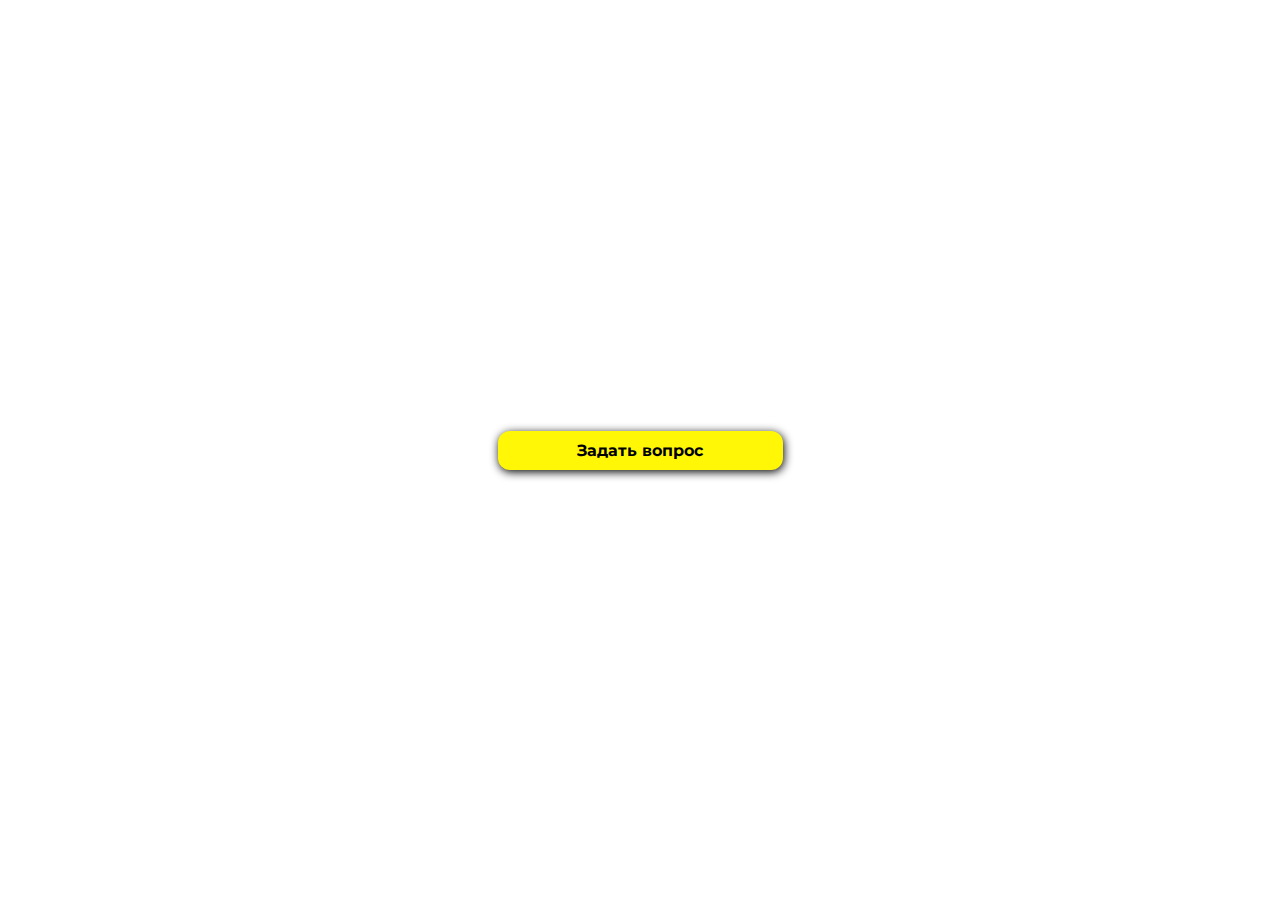
<file: ask_form/index.html>
<!DOCTYPE html>
<html lang="en">
<head>
    <meta charset="UTF-8">
    <meta name="viewport" content="width=device-width, initial-scale=1.0">
    <title>Задать вопрос</title>
    <link rel="stylesheet" href="styles.css">
</head>
<body>
    
    <main class="main">

        <button class="btn" id="show-modal-btn">
            Задать вопрос
        </button>

 

        <div class="modal">
            <div class="modal__form">
                <button class="close-modal-btn">X</button>

                <h2 class="form__title">Обратная связь</h2>

                <hr/>

                <form action="">

                    <label for="name" class="form__label">
                        Имя
                    </label>
                    <input type="text" placeholder="Введите имя" id="name">

                    <label for="email" class="form__label">
                        Почта
                    </label>
                    <input 
                        type="text" 
                        placeholder="Введите почту" 
                        id="email"
                        required
                        >

                    <label for="message" class="form__label">
                        Сообщение
                    </label>
                    <textarea class="form__textarea" name="message" placeholder="Введите сообщение" id="message"></textarea>

                    <button class="btn" id="submit-btn">Отправить</button>

                </form>
            </div>
            

            </button>
        </div>

    </main>

    <script src="https://ajax.googleapis.com/ajax/libs/jquery/3.7.1/jquery.min.js"></script>

    <script src="scripts.js"></script>
</body>
</html>
</file>
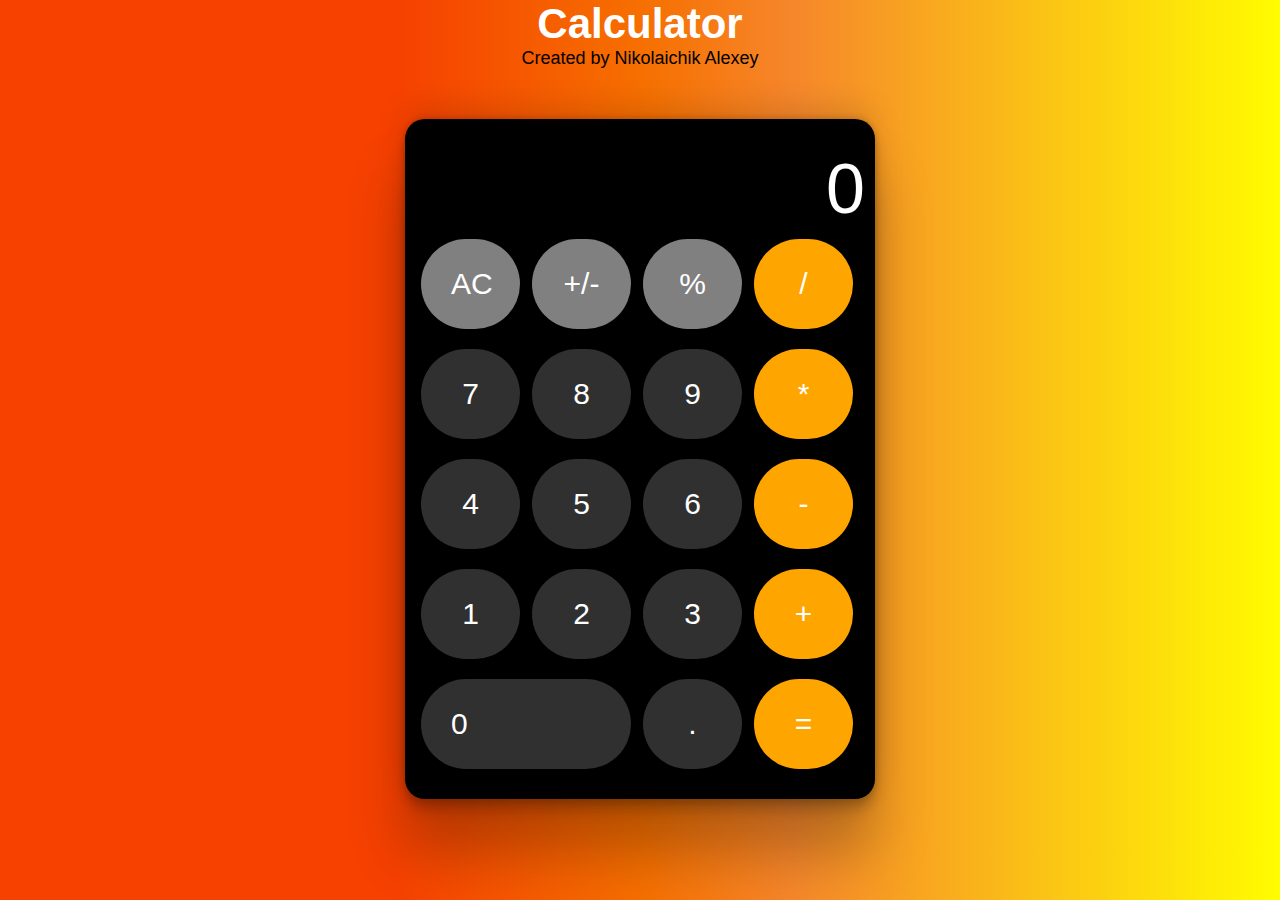
<file: calculator/index.html>
<!DOCTYPE html>
<html lang="en">
<head>
    <meta charset="UTF-8">
    <meta name="viewport" content="width=device-width, initial-scale=1.0">
    <title>Calculator</title>
    <link rel="stylesheet" href="style.css">
</head>
<body>
    
    <header class="header">
        <h1 class="title">Calculator</h1>
        <div class="author">Created by Nikolaichik Alexey</div>
    </header>

    <div class="calculator">
        <div class="display">0</div>
        <div class="buttons">
            <button class="button btn-grey">AC</button>
            <button class="button btn-grey">+/-</button>
            <button class="button btn-grey">%</button>
            <button class="button btn-orange">/</button>

            <button class="button">7</button>
            <button class="button">8</button>
            <button class="button">9</button>
            <button class="button btn-orange">*</button>

            <button class="button">4</button>
            <button class="button">5</button>
            <button class="button">6</button>
            <button class="button btn-orange">-</button>

            <button class="button">1</button>
            <button class="button">2</button>
            <button class="button">3</button>
            <button class="button btn-orange">+</button>

            <button class="button zero-btn">0</button>
            <button class="button">.</button>
            <button class="button btn-orange">=</button>
        </div>
    </div>

    <script src="main.js"></script>
</body>
</html>
</file>
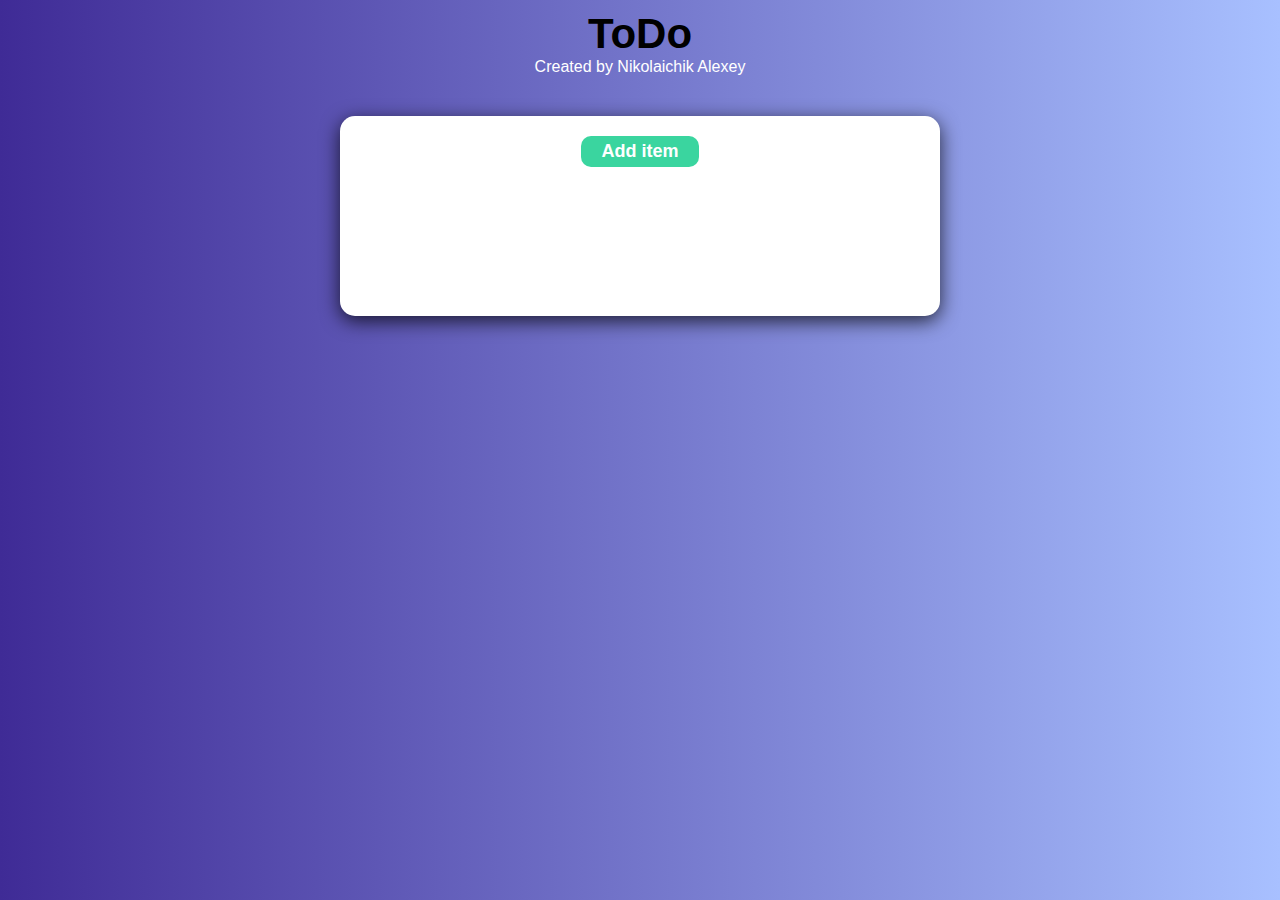
<file: todo/index.html>
<!DOCTYPE html>
<html lang="en">
<head>
    <meta charset="UTF-8">
    <meta name="viewport" content="width=device-width, initial-scale=1.0">
    <title>ToDo</title>
    <link rel="stylesheet" href="style.css">
</head>
<body>
    
    <header class="header">
        <h2 class="title">ToDo</h2>
        <p class="author">Created by Nikolaichik Alexey</p>
    </header>

    <div class="todo">
        <button class="button add-btn" id="add">
            Add item
        </button>
        
        <div class="item">
            <input type="checkbox" class="item-completed">
            <input type="text" class="item-description" placeholder="Write your task..." value="">
            <button class="button add-item">+</button>
        </div>

        <div id="items">
        </div>
    </div>

    <script src="main.js"></script>
</body>
</html>
</file>
<file: ask_form/styles.css>
@import url('fonts/fonts.css');

* {
    margin: 0;
    padding: 0;
    box-sizing: border-box;

    font-family: 'Montserrat';
    font-size: 16px;
}

.main {
    display: flex;
    align-items: center;
    justify-content: center;

    height: 100vh;
}

/* Кнопка включения модального окна */
.btn {
    max-width: 285px;
    width: 100%;

    margin: 0 auto;
    padding: 10px 15px;

    border-radius: 12px;
    border: none;

    box-shadow: 1px 2px 10px #000;

    font-weight: 700;

    background-color: rgb(255, 247, 5);

    cursor: pointer;

    transition: all .2s ease-in;

    &:hover {
        background-color: rgb(216, 209, 2);

        box-shadow: 1px 2px 15px #000;
    }
}

/* Модальное окно */
.modal {
    display: none;
    justify-content: center;
    align-items: center;

    position: fixed;
    top: 0;
    left: 0;
    right: 0;
    bottom: 0;

    background-color: #74717151;
}

.modal.active {
    display: flex;
}

.modal__form {
    position: relative;

    max-width: 600px;
    width: 100%;
    height: 600px;

    margin: 10px;
    padding: 10px;

    border-radius: 12px;

    background-color: aliceblue;

    box-shadow: 1px 2px 15px #000;
}

.close-modal-btn {
    position: absolute;
    right: 10px;

    color: #ff0000;
    font-weight: 700;

    width: 20px;
    height: 20px;

    border: none;
    background-color: transparent;

    cursor: pointer;

    transition: all .2s ease-in;

    &:hover {
        color: #000;
    }
}

.modal__form form {
    display: flex;
    flex-direction: column;

    width: 100%;

    margin-top: 20px;
}

.form__title {

    text-align: center;
    font-size: 24px;
    
    margin-bottom: 20px;
}

.form__label {
    text-align: center;
    font-weight: 600;
    font-size: 20px;
}

input,
.form__textarea {
    padding: 10px;

    border: 1px solid #787474;
    border-radius: 12px 12px 0 0;
    background-color: #00000009;

    margin: 15px 0;

    &:focus {
        background-color: #f2f2f276;
    }
}

.form__textarea {
    max-width: 585px;
    width: 100%;
    height: 200px;
}
</file>
<file: calculator/style.css>
* {
    margin: 0;
    padding: 0;

    box-sizing: border-box;
}

body {
    background: linear-gradient(90deg, rgba(246,65,0,1) 31%, rgba(246,111,0,1) 50%, rgba(246,135,43,1) 62%, rgba(255,252,0,1) 100%);

    font-size: 12px;
    font-family: Arial, Helvetica, sans-serif;
}

/* Header */
.header {
    text-align: center;
}

.title {
    font-size: 42px;
    color: #fff;
}

.author {
    font-size: 18px;
    color: #000;
}

/* Calculator */
.calculator {
    width: 470px;
    height: 680px;

    margin: 50px auto;
    padding: 10px;

    border-radius: 20px;

    box-shadow: rgba(0, 0, 0, 0.25) 0px 54px 55px, rgba(0, 0, 0, 0.12) 0px -12px 30px, rgba(0, 0, 0, 0.12) 0px 4px 6px, rgba(0, 0, 0, 0.17) 0px 12px 13px, rgba(0, 0, 0, 0.09) 0px -3px 5px;

    background-color: #000;

}

/* Display */
.display {
    word-break: break-all;

    color: #fff;
    font-size: 70px;
    text-align: end;

    padding-top: 20px;
}

/* Button */
.buttons {
    display: flex;
    flex-wrap: wrap;
}

/* Classic btn */
.button {
    width: 22%;

    padding: 28px 30px;
    margin: 10px 6px;

    color: #fff;
    font-size: 30px;

    border: none;
    border-radius: 50px;

    background-color: rgba(128, 128, 128, 0.372);

    cursor: pointer;

    transition: background-color .1s linear;
}

.button:hover {
    background-color: rgba(117, 117, 117, 0.372);
}

.button:active {
    background-color: rgba(92, 92, 92, 0.372);
}

/* Zero btn */
.zero-btn {
    width: 46.66666%;
    /* padding: 30px 190px 26px 20px; */

    text-align: left;
}

/* Orange btn */
.btn-orange {
    background-color: orange;
}

.btn-orange:hover {
    background-color: rgb(198, 131, 6);
}

.btn-orange:hover {
    background-color: rgb(198, 131, 6);
}

/* Grey btn */
.btn-grey {
    background-color: gray;
}

.btn-grey:hover {
    background-color: rgba(255, 255, 255, 0.372)
}

.btn-grey:active {
    background-color: rgba(160, 160, 160, 0.372)
}
</file>
<file: todo/style.css>
* {
    margin: 0;
    padding: 0;

}

body {
    background: linear-gradient(90deg, #3F2B96 0%, #A8C0FF 100%);

    font-family: Arial, Helvetica, sans-serif;
}



/* header */
.header {
    padding: 10px;
    text-align: center;
}

.title {
    font-size: 42px;
}

.author {
    color: #fff;
}

/* toDo */
.todo {
    display: flex;
    flex-direction: column;
    align-items: center;

    width: 600px;
    min-height: 200px;

    background-color: #fff;

    box-shadow: 0px 5px 19px 0px rgba(0,0,0,0.75);

    border-radius: 15px;

    margin: 30px auto;
}

.button {
    font-size: 18px;
    font-weight: 700;
    color: #fff;

    margin: 20px 0 20px 0;
    padding: 5px 20px;

    border: 0;
    border-radius: 10px;

    background-color: #3ad59f;

    cursor: pointer;

    transition: all .1s linear;
}


.button:hover {
    background-color: #30b184;
}

.button:active {
    background-color: #000000;
    color: #30b184;
}

.add-btn {
    transition: all .1s linear;
}

.remove-btn {
    /* width: 20px; */
    margin: 0 10px;
    padding: 0 10px 0 10px;
    background-color: #d53a3a;
}

.remove-btn:hover {
    background-color: #9a2e2e;
}

.remove-btn:active {
    background-color: #000;
    color: #d53a3a;
}



/* items */
.item {
    display: none;
    
    margin-bottom: 10px;
}

.item-description {
    font-size: 16px;

    padding: 10px 10px;

    border: 1px solid #000;
    border-radius: 5px;
}

.item-description:focus {
    outline: none;
}

.item-completed {
    margin-right: 20px;

    width: 20px;
    height: 20px;
}

.item-completed:checked + .item-description {
    background-color: #A8C0FF;

    text-decoration: line-through;
}

.add-item {
    padding: 0px 5px;
}
</file>
